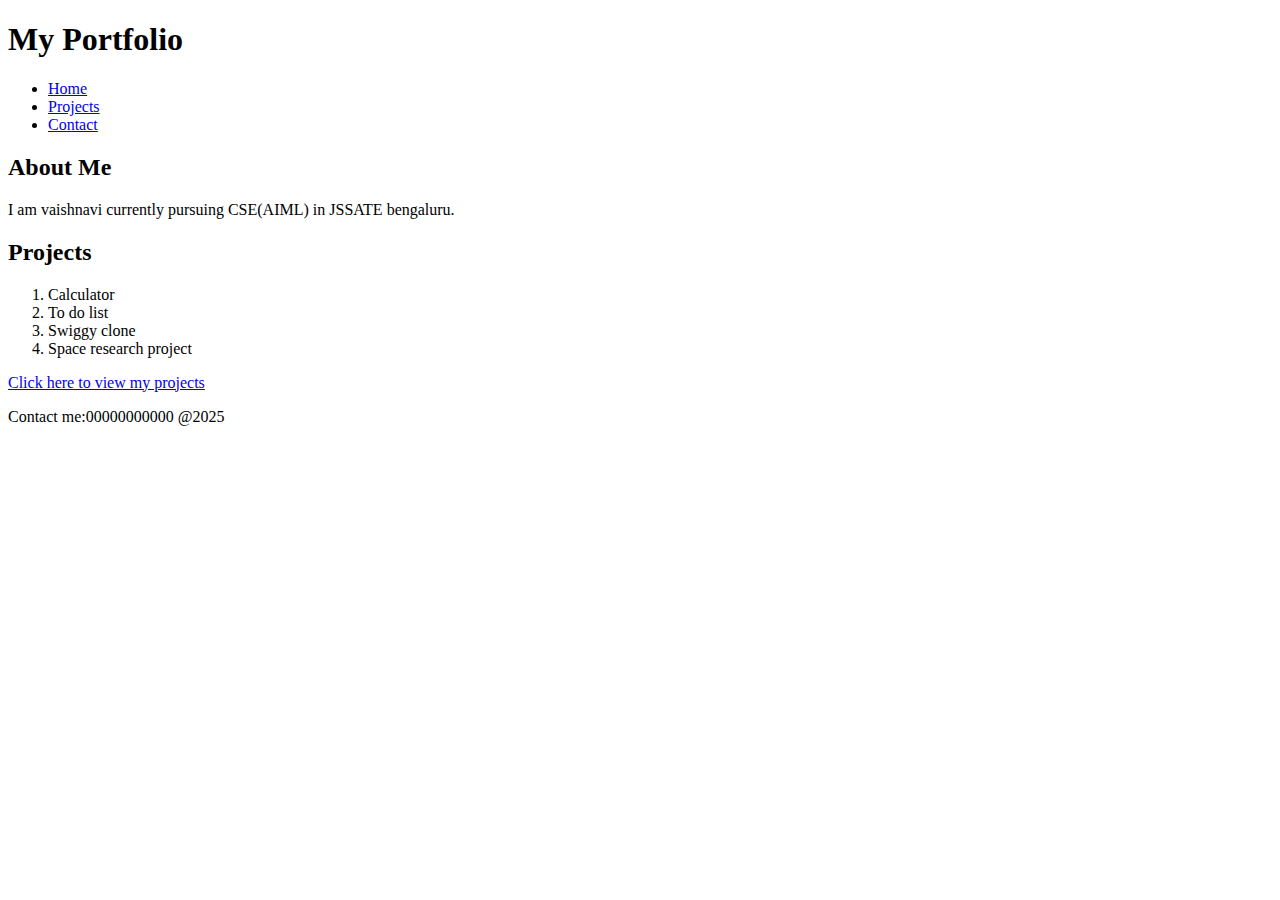
<file: index.html>
<!DOCTYPE html>
<html lang="en">
<head>
    <meta charset="UTF-8">
    <meta name="viewport" content="width=device-width, initial-scale=1.0">
    <title>My Portfolio</title>
</head>
<body>
<header>
    <h1>My Portfolio</h1>
    <nav>
        <ul>
            <li><a href="#">Home</a></li>
            <li><a href="#">Projects</a></li>
            <li><a href="#">Contact</a></li>
        </ul>
    </nav>
</header>
<section>
    <h2>About Me</h2>
    <p>I am vaishnavi currently pursuing CSE(AIML) in JSSATE bengaluru.</p>
</section>
<section>
    <h2>Projects</h2>
    <ol>
        <li>Calculator</li>
        <li>To do list</li>
        <li>Swiggy clone</li>
        <li>Space research project</li>
    </ol>
    <a href="#">Click here to view my projects</a>
</section>
<footer>
    <p>Contact me:00000000000 @2025</p>
</footer>
</body>
</html>
</file>
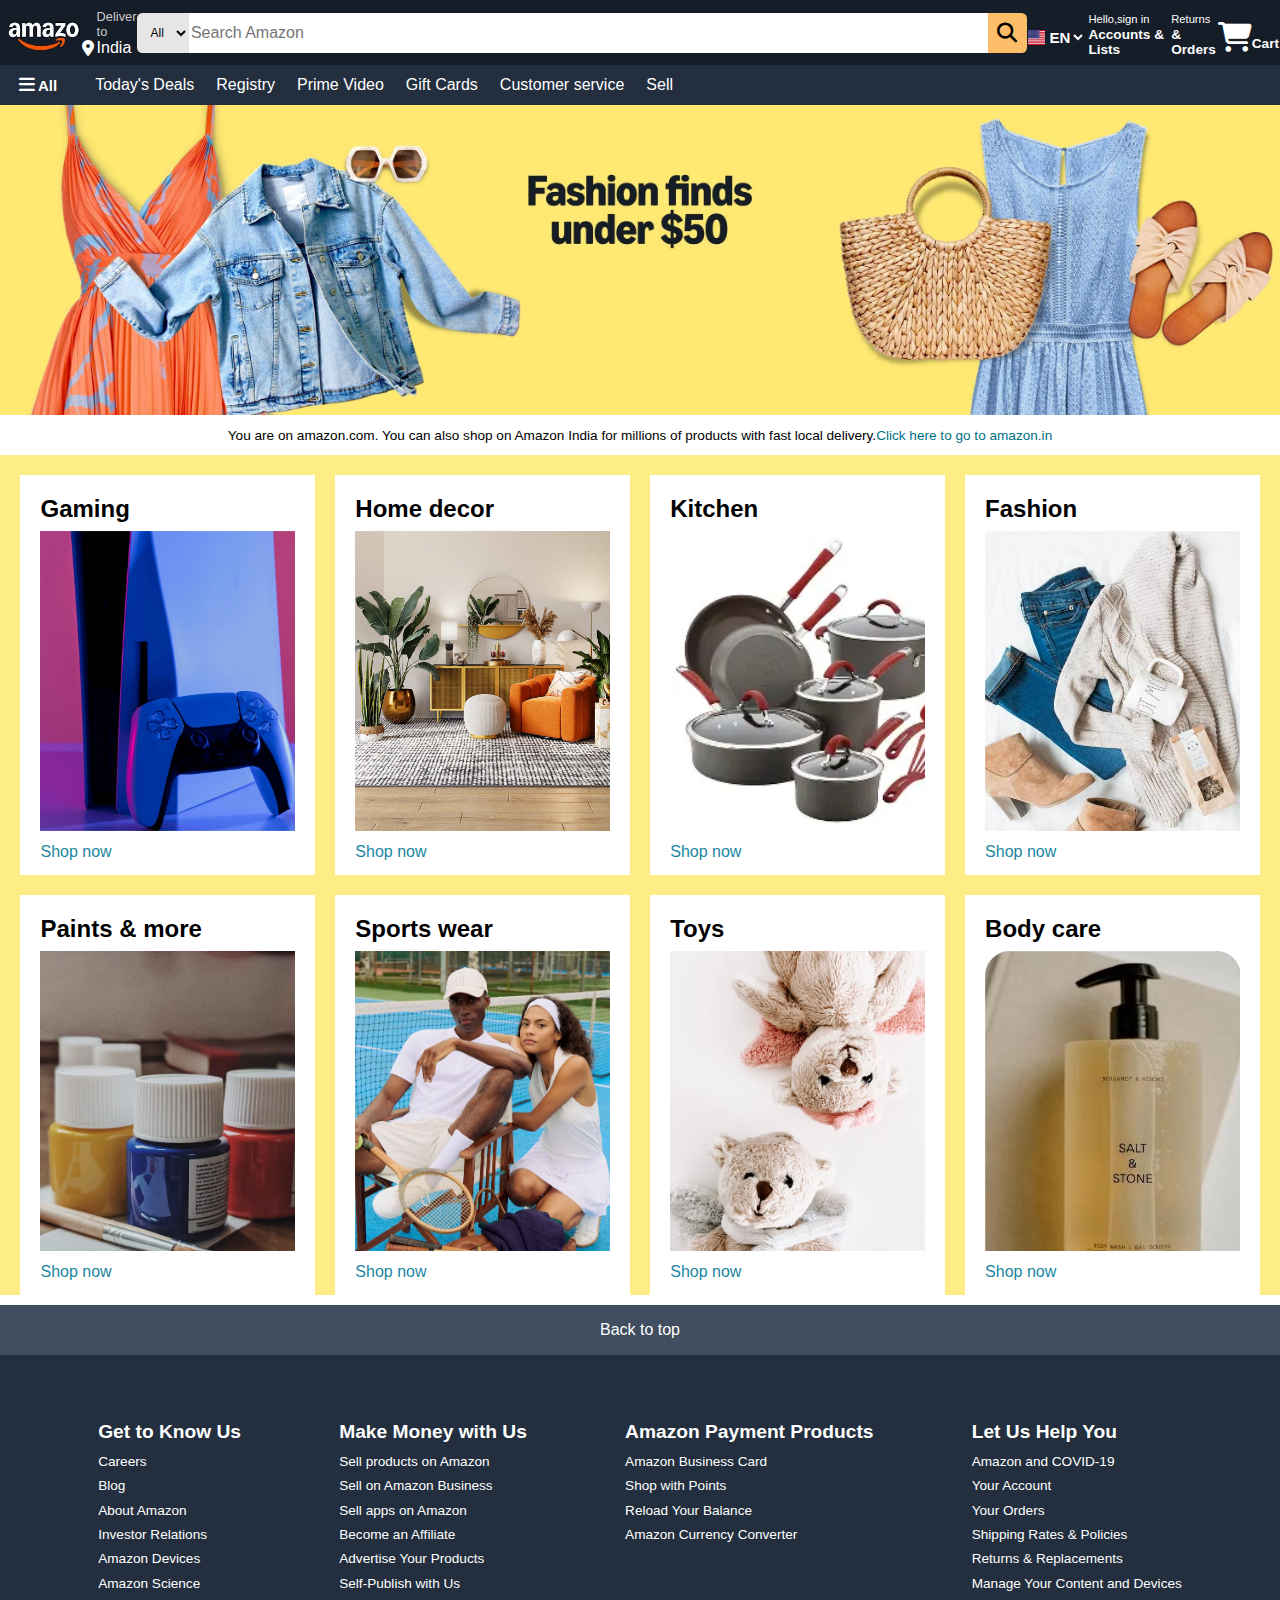
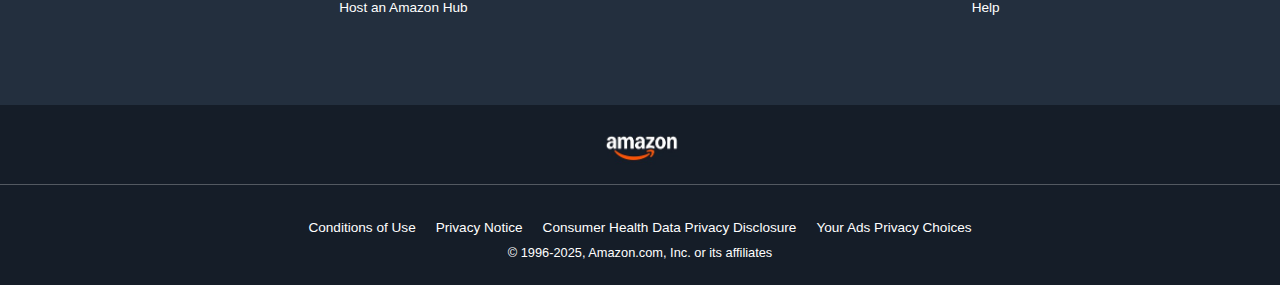
<file: amazon/index.html>
<!DOCTYPE html>
<html lang="en">
<head>
    <meta charset="UTF-8">
    <meta name="viewport" content="width=device-width, initial-scale=1.0">
    <title>Amazon clone</title>
    <link rel="stylesheet" href="https://cdnjs.cloudflare.com/ajax/libs/font-awesome/6.7.2/css/all.min.css" integrity="sha512-Evv84Mr4kqVGRNSgIGL/F/aIDqQb7xQ2vcrdIwxfjThSH8CSR7PBEakCr51Ck+w+/U6swU2Im1vVX0SVk9ABhg==" crossorigin="anonymous" referrerpolicy="no-referrer" />
    <link rel="stylesheet" href="style.css"/>
</head>
<body>
    <header>
        <div class="navbar">
            <div class="navlogo border">
                <div class="logo"></div>
            </div>
            <div class="nav-address border">
                <p class="add-first">Deliver to</p>
                <div class="add-icon">
                    <i class="fa-solid fa-location-dot"></i>
                    <p class="add-second">India</p>
                </div>
            </div>
            <div class="navsearch">
                <select class="search-select">
                    <option>All</option>
                </select>
                <input placeholder="Search Amazon" class="search-input">
                <div class="searchicon">
                    <i class="fa-solid fa-magnifying-glass"></i>
                </div> 
            </div>
            <div class="lan border">
                <div class="flag"></div>
                <select class="lang">
                    <option>
                        EN
                    </option>
                </select>
            </div>
            <div class="nav-signin border">
                <p><span>Hello,sign in</span></p>
                <p class="nav-second">Accounts & Lists</p>
            </div>
            <div class="nav-return border">
                <p><span>Returns</span></p>
                <p class="nav-second">& Orders</p>
            </div>
            <div class="nav-cart border">
                <div class="cart-icon">
                    <i class="fa-solid fa-cart-shopping"></i>
                </div>
                <div class="cart">Cart</div>
            </div>
        </div>
        <div class="main1">
            <div class="all border">
                <i class="fa-solid fa-bars"></i>
                All
            </div>
            <div class="items-list">
                <p class="border">Today's Deals</p>
                <p class="border">Registry</p>
                <p class="border">Prime Video</p>
                <p class="border">Gift Cards</p>
                <p class="border"">Customer service</p>
                <p class="border">Sell</p>
            </div>
        </div>
    </header>
    <main>
        <div class="head-img">
            <div class="intro">
                You are on amazon.com. You can also shop on Amazon India for millions of products with fast local delivery. <a href="#" class="click"> Click here to go to amazon.in</a>
            </div>                
        </div>
        <div class="shop">
            <div class="box1 box">
                <div class="box-content">
                    <h2 class="heading">Gaming</h2>
                    <div class="box-img" style="background-image: url('b1.jpg');"></div>
                    <p class="shop-now"><a href="#">Shop now</a></p>
                </div>
            </div>
            <div class="box2 box">
                <div class="box-content">
                    <h2 class="heading">Home decor</h2>
                    <div class="box-img" style="background-image: url('b2.jpg');"></div>
                    <p class="shop-now"><a href="#">Shop now</a></p>
                </div>
            </div>
            <div class="box3 box">
                <div class="box-content">
                    <h2 class="heading">Kitchen</h2>
                    <div class="box-img" style="background-image: url('b3.jpg');"></div>
                    <p class="shop-now"><a href="#">Shop now</a></p>
                </div>
            </div>
            <div class="box4 box">
                <div class="box-content">
                    <h2 class="heading">Fashion</h2>
                    <div class="box-img" style="background-image: url('b4.jpg');"></div>
                    <p class="shop-now"><a href="#">Shop now</a></p>
                </div>
            </div>    
        </div>
        <div class="shop">
            <div class="box5 box">
                <div class="box-content">
                    <h2 class="heading">Paints & more</h2>
                    <div class="box-img" style="background-image: url('b5.jpg');"></div>
                    <p class="shop-now"><a href="#">Shop now</a></p>
                </div>
            </div>
            <div class="box6 box">
                <div class="box-content">
                    <h2 class="heading">Sports wear</h2>
                    <div class="box-img" style="background-image: url('b6.jpg');"></div>
                    <p class="shop-now"><a href="#">Shop now</a></p>
                </div>
            </div>
            <div class="box7 box">
                <div class="box-content">
                    <h2 class="heading">Toys</h2>
                    <div class="box-img" style="background-image: url('b7.jpg');"></div>
                    <p class="shop-now"><a href="#">Shop now</a></p>
                </div>
            </div>
            <div class="box8 box">
                <div class="box-content">
                    <h2 class="heading">Body care</h2>
                    <div class="box-img" style="background-image: url('b8.jpg');"></div>
                    <p class="shop-now"><a href="#">Shop now</a></p>
                </div>
            </div>    
        </div>

    </main>
    <div class="back-to-top">Back to top</div>
    <div class="foot">
        <div class="list1">
            <div class="first-line">Get to Know Us</div>
                <a href="#">Careers</a>
                <a href="#">Blog</a>
                <a href="#">About Amazon</a>
                <a href="#">Investor Relations</a>
                <a href="#">Amazon Devices</a>
                <a href="#">Amazon Science</a>
        </div>
        <div class="list2">
            <div class="first-line">Make Money with Us</div>
                <a href="#">Sell products on Amazon</a>
                <a href="#">Sell on Amazon Business</a>
                <a href="#">Sell apps on Amazon</a>
                <a href="#">Become an Affiliate</a>
                <a href="#">Advertise Your Products</a>
                <a href="#">Self-Publish with Us</a>
                <a href="#">Host an Amazon Hub</a>
        </div>
        <div class="list3">
            <div class="first-line">Amazon Payment Products</div>
                <a href="#">Amazon Business Card</a>
                <a href="#">Shop with Points</a>
                <a href="#">Reload Your Balance</a>
                <a href="#">Amazon Currency Converter</a>
        </div>
        <div class="list4">
            <div class="first-line">Let Us Help You</div>
            
                    <a href="#">Amazon and COVID-19</a>
                    <a href="#">Your Account</a>
                   <a href="#">Your Orders</a>
                   <a href="#">Shipping Rates & Policies</a>
                    <a href="#">Returns & Replacements</a>
                    <a href="#">Manage Your Content and Devices</a>
                    <a href="#">Help</a>
        </div>       
    </div>
    <div class="logo2">
        <div class="img1"></div>
    </div>
    <footer>
            <div class="ele">
            <a href="#">Conditions of Use</a>  
            <a href="#">Privacy Notice</a>  
            <a href="#">Consumer Health Data Privacy Disclosure</a>  
            <a href="#">Your Ads Privacy Choices</a>
            </div>
        <div class="lline">© 1996-2025, Amazon.com, Inc. or its affiliates</div>
    </footer>
</body>
</html>
</file>
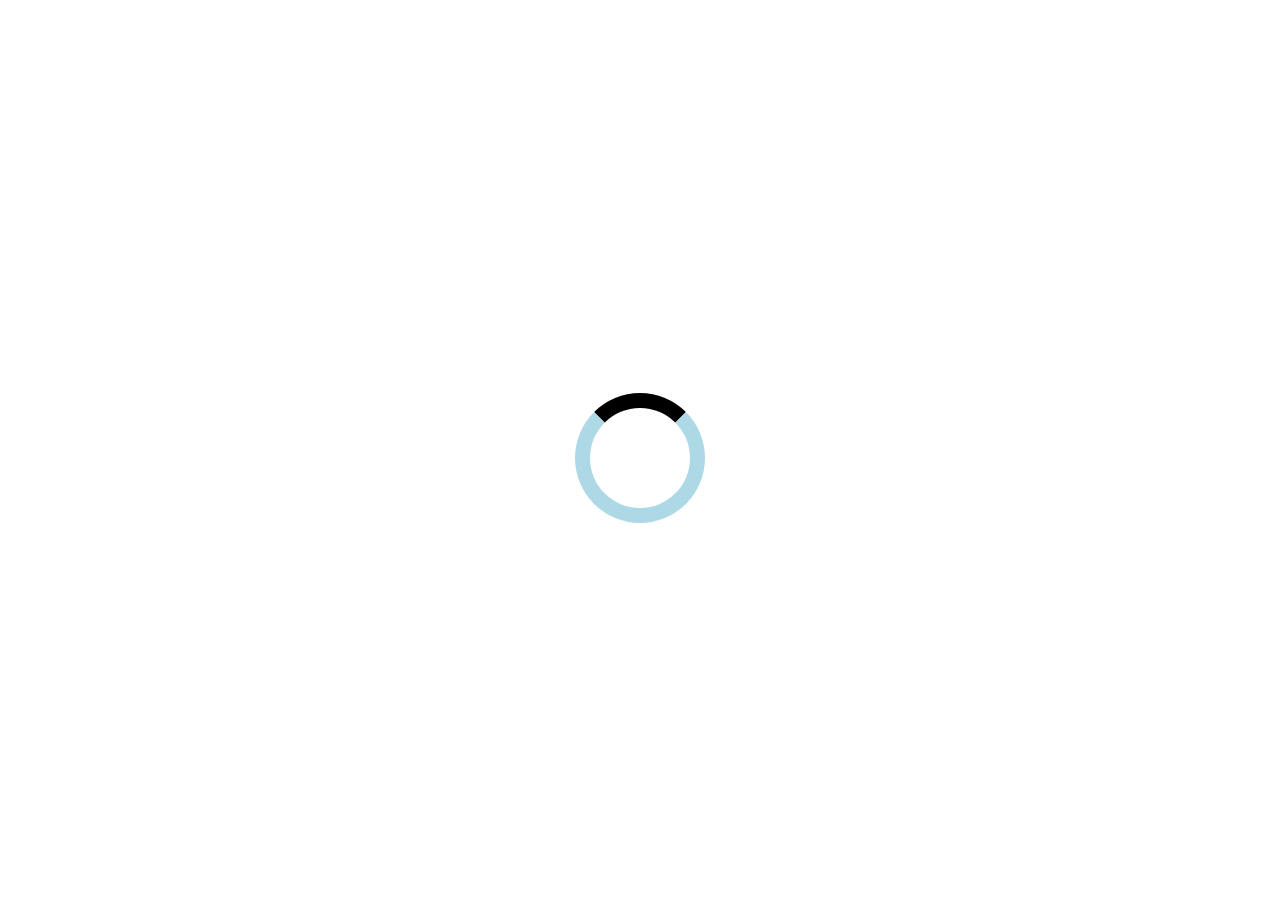
<file: my-css-project/index.html>
<!DOCTYPE html>
<html lang="en">
<head>
  <meta charset="UTF-8" />
  <meta name="viewport" content="width=device-width, initial-scale=1.0" />
  <title>My First CSS Page</title>

  <!-- Link CSS file -->
  <link rel="stylesheet" href="style.css" />
</head>
<body>
<div id="loader"></div>
</body>
</html>
</file>
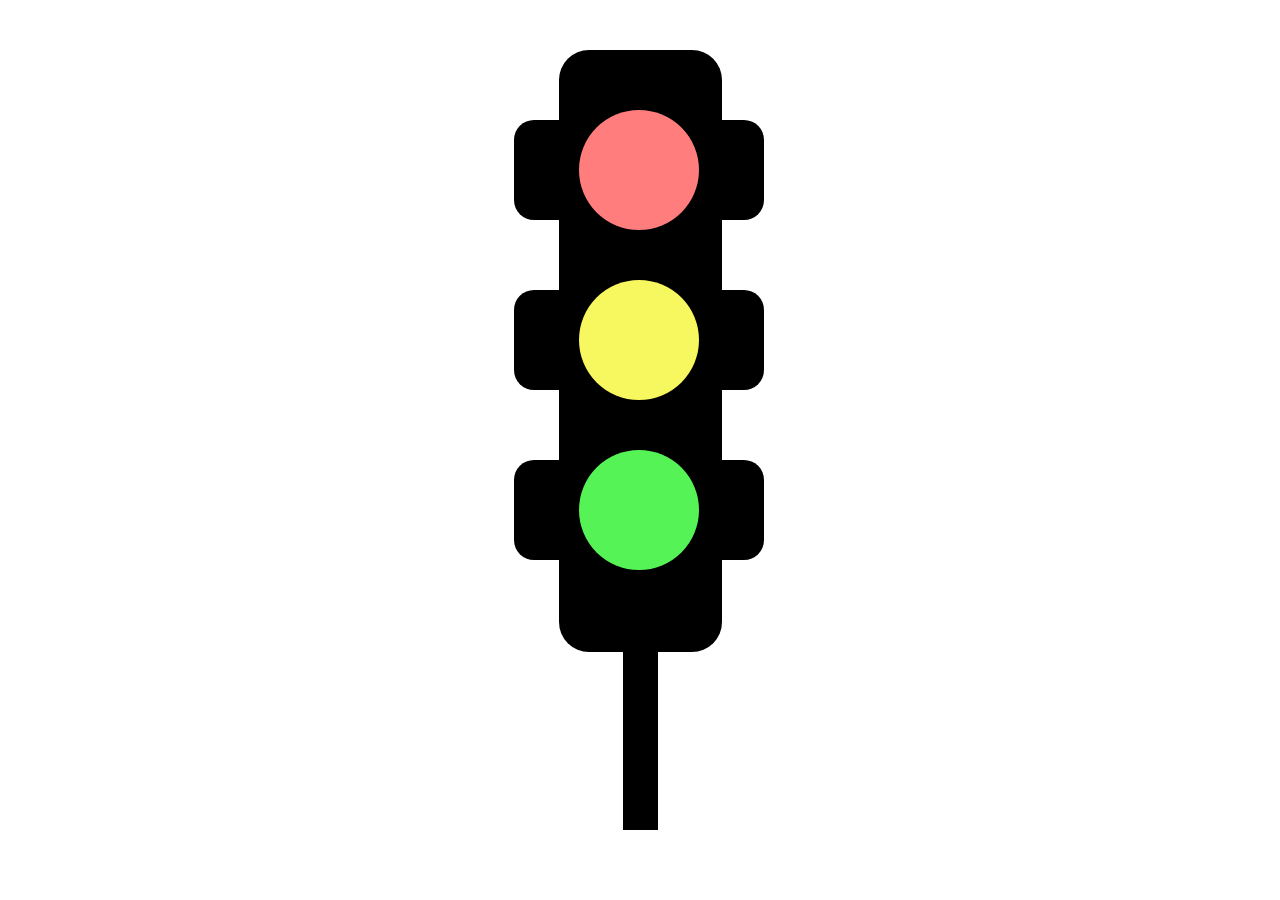
<file: traffic light/index.html>
<!DOCTYPE html>
<html lang="en">
<head>
    <meta charset="UTF-8">
    <meta name="viewport" content="width=device-width, initial-scale=1.0">
    <title>Traffic light</title>
    <link rel="stylesheet" href="style.css" />
</head>
<body>
    <div id="back">
        <div id="box1">
            <div id="red"></div>
        </div>
        <div id="box2">
            <div id="yellow"></div>
    </div>
    <div id="box3">
            <div id="green"></div>
        
        </div>
        <div id="stick"></div>
</body>
</html>
</file>
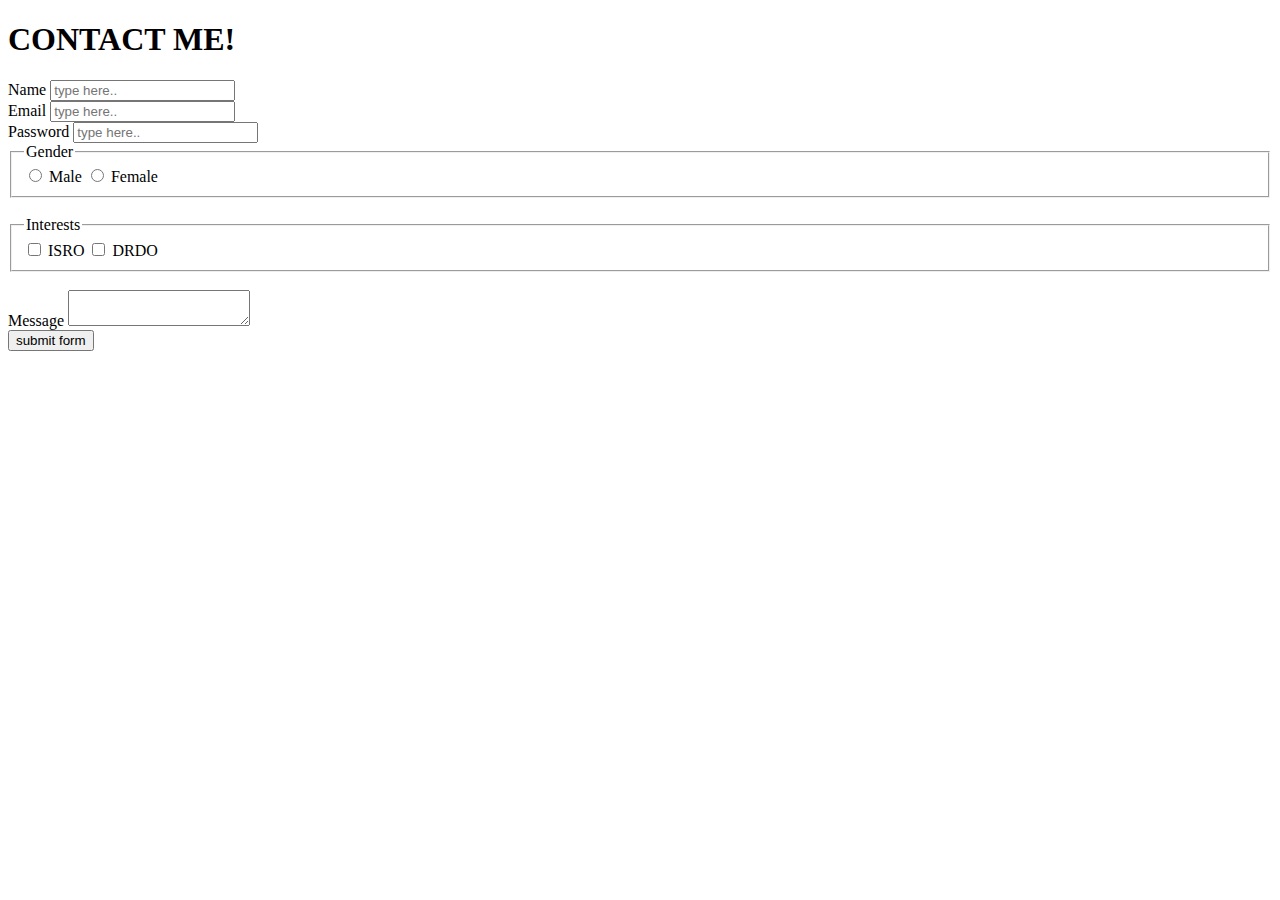
<file: index1.html>
<!DOCTYPE html>
<html lang="en">
<head>
    <meta charset="UTF-8">
    <meta name="viewport" content="width=device-width, initial-scale=1.0">
    <title>Contact me</title>
</head>
<body>
    <header>
        <h1>CONTACT ME!</h1>
    </header>
    <main>
    <form>
    
        <label for="name">Name</label>
        <input type="text" id="name" name="username" placeholder="type here.." required><br>
        <label for="email">Email</label>
        <input type="email" id="email" name="email" placeholder="type here.." required><br>
        <label for="password">Password</label>
        <input type="password" id="password" name="password" placeholder="type here.." required><br>
        <fieldset>
            <legend>Gender</legend>
        <input type="radio" name="gender" value="male" required> Male
        <input type="radio" name="gender" value="female"> Female
        </fieldset>
        <br>
        <fieldset>
            <legend>Interests</legend>
        <input type="checkbox" name="interests" value="ISRO" required> ISRO
        <input type="checkbox" name="interests" value="DRDO"> DRDO
        </fieldset>
        <br>
        <label for="message">Message</label>
        <textarea name="message"></textarea><br>
        <input type="submit" id="submit" name="submit" value="submit form">
  
    </form>
      </main>
</body>
</html>
</file>
<file: amazon/style.css>
*{
    margin: 0;
    font-family: Arial, Helvetica, sans-serif;
    box-sizing: border-box;
}

.navbar{
    height: 65px;
    background-color: #151d28;
    color: white;
    display: flex;
    align-items: center;
    justify-content: space-evenly;
}

.navlogo{
    height: 50px;
    width: 110px;
}

.logo{
    background-image: url("icon.jpg");
    background-size: cover;
    height: 47px;
    width: 100%;
}

.border{
    border: 1.5px solid transparent;
}

.border:hover{
    border: 1.5px solid white;
    border-radius: 2px;
}

/* box2 */
.add-first{
    color: #cccccc;
    font-size: 0.8rem;  
    margin-left: 15px;  
}

.add-second{
    color: #ffffff;
    font-size: 1rem;
    margin-left: 3px;
}

.add-icon{
    display: flex;
    align-items: center;
}

/* box3 */

.navsearch{
    display:flex;
    height: 40px;
    width: 890px;
    justify-content: space-evenly;
    align-items: center;
}


.search-select{
    background-color: #e6e6e6;
    height:40px;
    width: 51.6px;
    font-size: 12px;
    display: flex;
    border: none;
    border-radius: 5.5px 0px 0px 5.5px;
    text-align: center;
}

.search-select:hover{
    background-color: #ddd7d7;
}

.search-input{
    height: 40px;
    width: 800px;
    border: none;
    font-size: 1rem;
    border-radius: 0;
}

.searchicon {
    background-color: #febd69;
    height: 40px;
    width: 40px;
    display: flex;
    justify-content: center;
    align-items: center;
    border: none;
    border-radius: 0px 5.5px 5.5px 0px;
}

.searchicon i {
    font-size: 20px;
    color: black;
}

.searchicon:hover {
    background-color: #fab04f;
}

.lan{
    width: 60px;
    height: 35px;
    display: flex;
    justify-content: center;
    align-items: center;
    padding-top: 10px;
}

.flag{
    background-image: url("flag.jpg");
    background-size: cover;
    height: 15px;
    width: 20px;
}

.lang{
    background-color: #151d28;
    color: white;
    font-size: 15px;
    border: none;
    font-weight: bold;
}

span{
    font-size: 0.7rem;

}

.nav-second {
    font-size: 0.85rem;
    font-weight: bold;
}

.nav-cart {
    display: flex;
    padding-top: 10px;
}

.cart-icon{
    font-size: 30px;
}

.cart{
    padding-top: 15px;
    font-size: 0.85rem;
    font-weight: bold;
}

.main1{
    background-color:#232f3e ;
    height: 40px;
    width: 100%;
    display: flex;
    align-items: center;
}

.all {
    display: flex;
    font-size: 15px;
    align-items: center;
    color: #ffffff;
    font-weight: bold;
    margin: 10px;
    padding: 8px;
}

.all i{
    font-size: 18px;
    padding-right: 3px;
}

.items-list{
    color: #ffffff;
    display: flex;
    justify-content: center;
    padding: 8px;
}

.items-list p{
    padding: 8px;
    margin: 2px;
}

.head-img {
    display: flex;
    justify-content: center;
    background-image: url("head.jpg");
    background-size: cover;
    height: 350px;
    width: 100%;
    z-index: -1;
    align-items: flex-end;
}

.intro {
    display: flex;
    background-color: white;
    justify-content: center;
    align-items: center;
    padding: 10px;
    width: 1500px;
    height: 40px;
    font-size: 0.85rem;
    margin-bottom: 0px;
}

.click{
    text-decoration: none;
    color: #007185;
}

.shop{
    display: flex;
    justify-content: space-evenly;
    background-color: #feec85;
}

.box{
    height: 400px;
    width: 23%;
    background-color: white;
    padding: 20px 0px 15px;
    margin-top: 20px;
}

.box-img{
    height: 300px;
    background-size: cover;
    margin-top: 8px;
    margin-bottom: 8px;
}

.box-content{
    margin-left: 20px;
    margin-right: 20px;
}

.shop-now {
    margin-top: 12px;
}

.shop-now a{
    text-decoration: none;
    color: #1a86a1;
}

.foot {
    background-color: #232f3e;
    color: white;
    height: 350px;
    width: 100%;
    display: flex;
    justify-content: space-evenly;
    padding-top: 60px;
    line-height: 1.8;
}

.list1,.list2,.list3,.list4{
    display: flex;
    flex-direction: column;
}

.list1 a,.list2 a,.list3 a,.list4 a{
    color: white;
    text-decoration: none;
    font-size: 0.85rem;
}

.first-line{
    font-size: 1.2rem;
    font-weight: 700;
}

.back-to-top{
    margin-top: 10px;
    background-color: #404e5f;
    color: white;
    height: 50px;
    display: flex;
    justify-content: center;
    align-items: center;
}

.logo2{
    height: 80px;
    background-color: #151d28;
    border-bottom: 1px solid rgba(255, 255, 255, 0.266);
    display: flex;
    justify-content: center;
    align-items: center;
}

.img1 {
    height: 40px;
    width: 80px;
    background-image: url("icon.jpg");
    background-size: cover;
}


footer {
    height: 100px;
    width: 100%;
    background-color: #151d28;
    color: white;
    display: flex;
    flex-direction: column;
    justify-content: center;
    align-items: center;
    font-size: 0.8rem;
}

.list1 a:hover,.list2 a:hover,.list3 a:hover,.list4 a:hover,.list a:hover{
    text-decoration: underline;
    text-decoration-color: white;
    text-decoration-thickness: 1px;    
}

.ele {
    display: flex;
}

.ele a {
    color: #ffffff;
    text-decoration: none;
    font-size: 0.85rem;
    margin: 10px;
}

.ele a:hover {
    text-decoration: underline;
    text-decoration-color: white;
    text-decoration-thickness: 1px;
}
</file>
<file: my-css-project/style.css>
body{
  display: flex;
  justify-content: center;
  align-items: center;
  height: 100vh;
}

#loader{
  height: 100px;
  width: 100px;
  border-radius: 50%;
  border: 15px solid lightblue;
  border-top: 15px solid black;
  animation: loading 1.5s steps(150) 0s infinite normal;

}

@keyframes loading {
  from {transform: rotate(0deg);}
  to{transform: rotate(360deg)}
}
</file>
<file: traffic light/style.css>
#back{
    background-color: black;
    margin: auto;
    width:163px;
    height:497px;
    margin-top: 50px;
    padding-top: 20px;
    padding-bottom: 85px;
    border-radius: 30px;
}

#box1,#box2,#box3{
    position: relative;
    background-color: black;
    margin: 50px auto 70px -45px;
    height:100px;
    width:250px;
    border-radius: 20px;

}

#red,#yellow,#green{
    position: absolute;
    background-color: red;
    width: 120px;
    height: 120px;
    border-radius: 50%;
     top: 50%;
  left: 50%;
  transform: translate(-50%, -50%);
  z-index: 1;
}

#red{
    background-color: rgb(255, 125, 125);
    animation: redGlow 6s infinite;
}

#yellow{
    background-color: rgb(247, 247, 95);
    animation: yellowGlow 6s infinite;
}

#green{
    background-color: rgb(86, 243, 86);
    animation: greenGlow 6s infinite;
}

#stick{
    background-color: black;
    height: 200px;
    width: 35px;
    margin: auto;
    margin-top: 20px;
}

@keyframes redGlow {
  0%, 20%   { opacity: 1; box-shadow: 0 0 20px 10px red; }
  33%, 100% { opacity: 0.3; box-shadow: none; }
}

@keyframes yellowGlow {
  0%, 33%   { opacity: 0.3; box-shadow: none; }
  34%, 54%  { opacity: 1; box-shadow: 0 0 20px 10px yellow; }
  55%, 100% { opacity: 0.3; box-shadow: none; }
}

@keyframes greenGlow {
  0%, 54%   { opacity: 0.3; box-shadow: none; }
  55%, 80%  { opacity: 1; box-shadow: 0 0 20px 10px limegreen; }
  81%, 100% { opacity: 0.3; box-shadow: none; }
}
</file>
